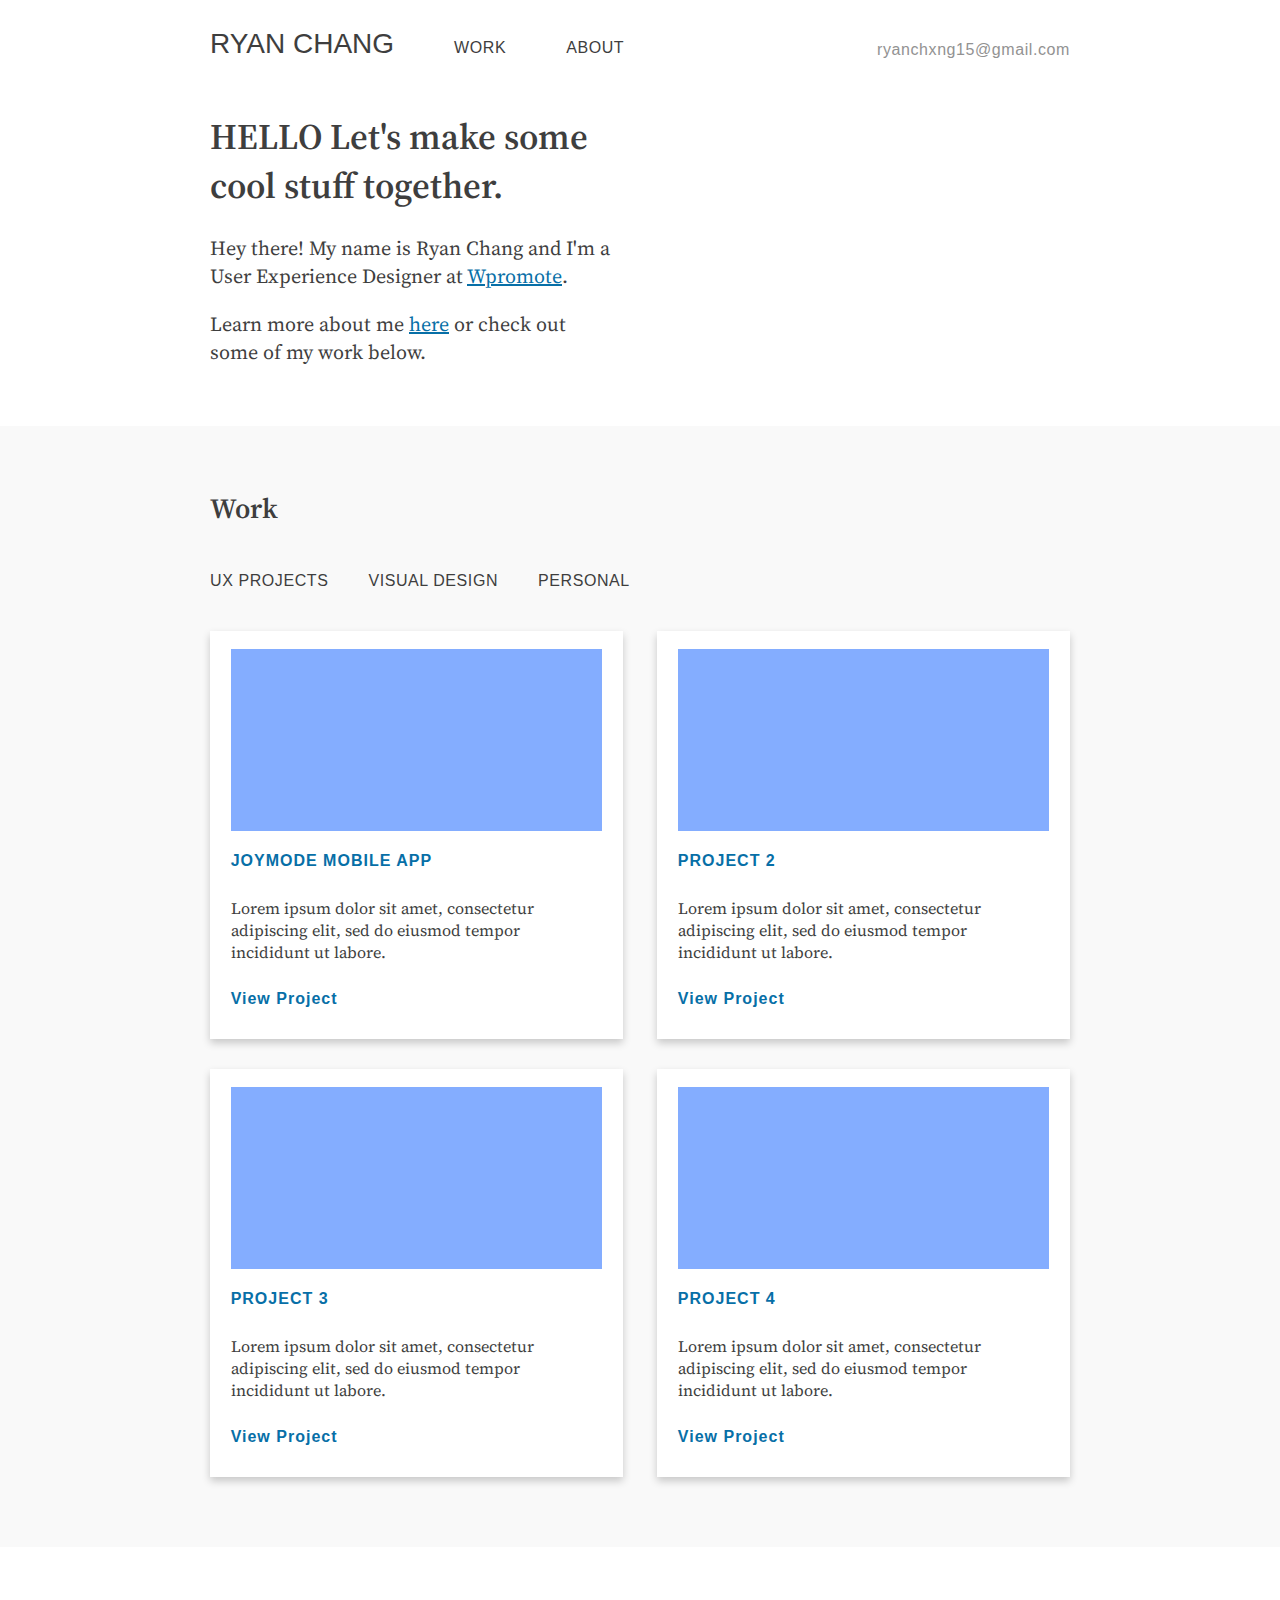
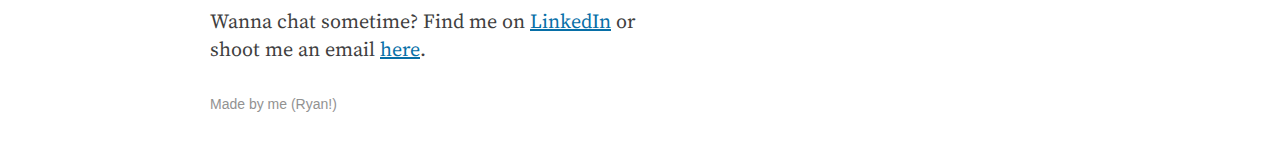
<file: index.html>
<!DOCTYPE HTML>
<html lang = "en">
<!--HEADER-->
<head>
  <title>Ryan Chang - UX Designer</title>
  <meta charset="utf-8">
  <meta name="Ryan's Portfolio" content="Ryan's Portfolio">
  <meta name="viewport" content="width=device-width, initial-scale=1.0">
  <link rel="stylesheet" href="styles.css">
  <link rel="stylesheet" href="https://fonts.googleapis.com/css?family=Source+Serif+Pro">
  <link rel="stylesheet" href="https://cdnjs.cloudflare.com/ajax/libs/font-awesome/4.7.0/css/font-awesome.min.css">
  <link rel="stylesheet" href="https://afeld.github.io/emoji-css/emoji.css">
</head>
<!--BODY-->
<body>
<!--NAV-->
  <header>
    <div class="container">
      <div class="navigation">
        <div class="navigation-1">
          <ul>
            <li class="ryan-home"><a href="index.html"><h3>RYAN CHANG</h3></a></li>
            <li class="ryan-work"><a href="index.html"><h4>WORK</h4></a></li>
            <li class="ryan-about"><a href="about.html"><h4>ABOUT</h4></a></li>
          </ul>
        </div>
        <div class="navigation-2">
          <h4>ryanchxng15@gmail.com</h4>
        </div>
      </div>
    </div>
  </header>
<!--TOP SECTION-->
  <div class="container">
    <div class="top-section">
      <h1>HELLO Let's make some cool stuff together.</h1>
      <p>Hey there! My name is Ryan Chang and I'm a User Experience Designer at <a href="https://wpromote.com">Wpromote</a>.</p>
      <p>Learn more about me <a href="#">here</a> or check out some of my work below.</p>
    </div>
  </div>

  <div class="container-background">
    <div class="container">

      <div class="work-header">
        <h2>Work</h2>
      </div>
<!--Project Selector -->
      <div class="project-selector">
        <ul>
          <li class="ux-projects"><a href="#"><h4>UX PROJECTS</h4></a></li>
          <li class="visual-design"><a href="#"><h4>VISUAL DESIGN</h4></a></li>
          <li class="personal"><a href="#"><h4>PERSONAL</h4></a></li>
        </ul>
      </div>

      <div class="box"> <!--BOX-->
        <div class="project project-1">
          <a href="#">
            <div class="placeholder-image">
              <img src="images/placeholder-blue.png" alt="placeholder image">
            </div>
            <div class="project-text">
              <h4>Joymode Mobile App</h4>
              <h5>Lorem ipsum dolor sit amet, consectetur adipiscing elit, sed do eiusmod tempor incididunt ut labore.</h5>
              <h4>View Project</h4>
            </div>
          </a>
        </div>

        <div class="project project-2">
          <a href="#">
            <div class="placeholder-image">
              <img src="images/placeholder-blue.png" alt="placeholder image">
            </div>
            <div class="project-text">
              <h4>Project 2</h4>
              <h5>Lorem ipsum dolor sit amet, consectetur adipiscing elit, sed do eiusmod tempor incididunt ut labore.</h5>
              <h4>View Project</h4>
            </div>
          </a>
        </div>

        <div class="project project-3">
          <a href="#">
            <div class="placeholder-image">
              <img src="images/placeholder-blue.png" alt="placeholder image">
            </div>
            <div class="project-text">
              <h4>Project 3</h4>
              <h5>Lorem ipsum dolor sit amet, consectetur adipiscing elit, sed do eiusmod tempor incididunt ut labore.</h5>
              <h4>View Project</h4>
            </div>
          </a>
        </div>

        <div class="project project-4">
          <a href="#">
            <div class="placeholder-image">
              <img src="images/placeholder-blue.png" alt="placeholder image">
            </div>
            <div class="project-text">
              <h4>Project 4</h4>
              <h5>Lorem ipsum dolor sit amet, consectetur adipiscing elit, sed do eiusmod tempor incididunt ut labore.</h5>
              <h4>View Project</h4>
            </div>
          </a>
        </div>
      </div>

    </div>
  </div>
<!--FOOTER-->
  <div class="container">
    <div class="footer">
      <p>Wanna chat sometime? Find me on <a href="#">LinkedIn</a> or shoot me an email <a href="#">here</a>.</p>
      <h6>Made by me (Ryan!)</h6>
    </div>
  </div>

</body>
</html>
</file>
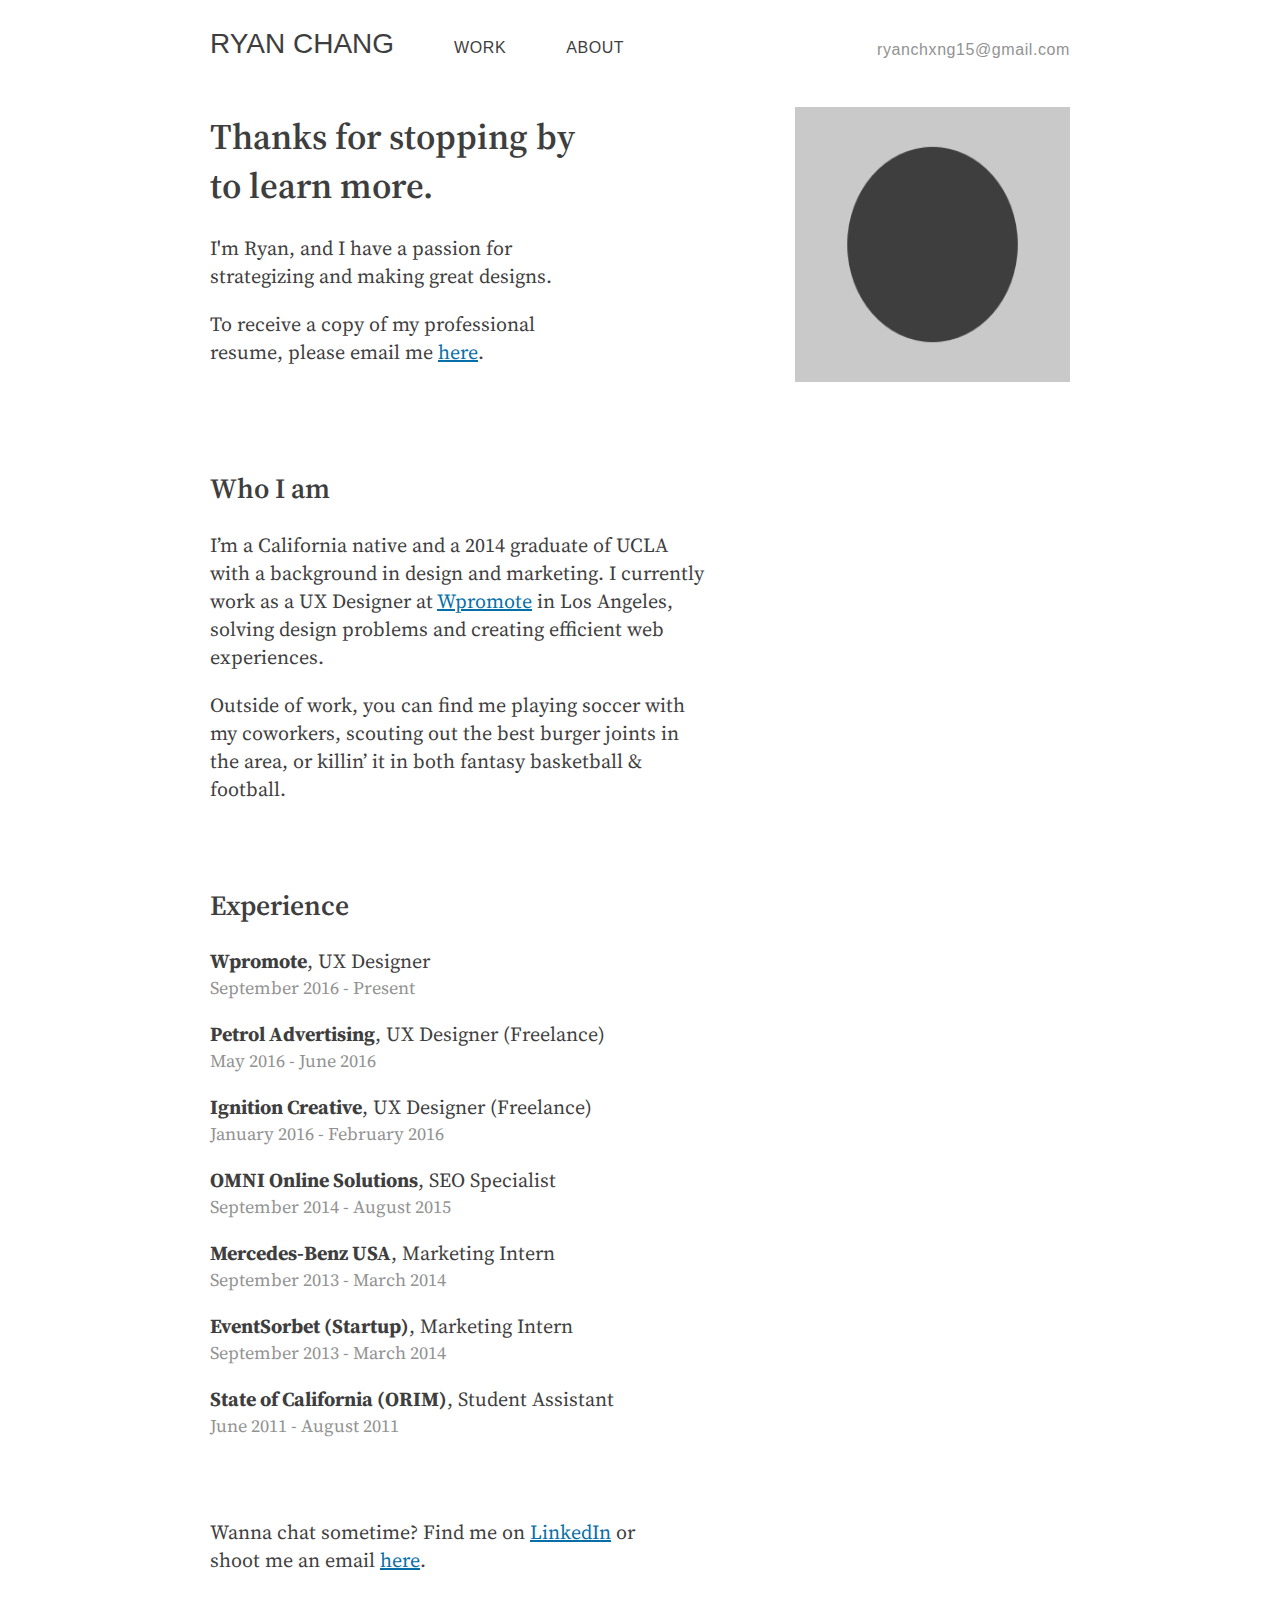
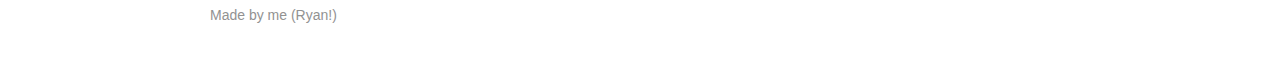
<file: about.html>
<!DOCTYPE HTML>
<html lang = "en">
<!--HEADER-->
<head>
  <title>Ryan Chang - UX Designer</title>
  <meta charset="utf-8">
  <meta name="Ryan's Portfolio" content="Ryan's Portfolio">
  <meta name="viewport" content="width=device-width, initial-scale=1.0">
  <link rel="stylesheet" href="styles.css">
  <link rel="stylesheet" href="https://fonts.googleapis.com/css?family=Source+Serif+Pro">
  <link rel="stylesheet" href="https://cdnjs.cloudflare.com/ajax/libs/font-awesome/4.7.0/css/font-awesome.min.css">
  <link rel="stylesheet" href="https://afeld.github.io/emoji-css/emoji.css">
</head>
<!--BODY-->
<body>
<!--NAV-->
  <header>
    <div class="container">
      <div class="navigation">
        <div class="navigation-1">
          <ul>
            <li class="ryan-home"><a href="index.html"><h3>RYAN CHANG</h3></a></li>
            <li class="ryan-work"><a href="index.html"><h4>WORK</h4></a></li>
            <li class="ryan-about"><a href="about.html"><h4>ABOUT</h4></a></li>
          </ul>
        </div>
        <div class="navigation-2">
          <h4>ryanchxng15@gmail.com</h4>
        </div>
      </div>
    </div>
  </header>
<!--TOP SECTION-->
  <div class="container">
    <div class="top-section-about">
      <div class="top-section-left">
        <h1>Thanks for stopping by to learn more.</h1>
        <p>I'm Ryan, and I have a passion for strategizing and making great designs.<p>
        <p>To receive a copy of my professional resume, please email me <a href="#">here</a>.</p>
      </div>
      <div class="top-section-right">
        <img src="images/placeholder-headshot.png" alt="Ryan Headshot" height="275" width="275">
      </div>
    </div>
  </div>
<!--WHO I AM-->
  <div class="container">
    <div class="who-i-am-header">
      <h2>Who I am</h2>
    </div>
    <div class="who-i-am">
      <p>I’m a California native and a 2014 graduate of UCLA with a background in design and marketing. I currently work as a UX Designer at <a href="#">Wpromote</a> in Los Angeles, solving design problems and creating efficient web experiences.</p>
      <p>Outside of work, you can find me playing soccer with my coworkers, scouting out the best burger joints in the area, or killin’ it in both fantasy basketball & football.</p>
    </div>
  </div>
<!--EXPERIENCE-->
  <div class="container">
    <div class="experience-header">
      <h2>Experience</h2>
    </div>
    <div class="experience-companies">
      <div class="wpromote">
        <p><b>Wpromote</b>, UX Designer</p>
        <p>September 2016 - Present</p>
      </div>
      <div class="petrol-advertising">
        <p><b>Petrol Advertising</b>, UX Designer (Freelance)</p>
        <p>May 2016 - June 2016</p>
      </div>
      <div class="ignition-creative">
        <p><b>Ignition Creative</b>, UX Designer (Freelance)</p>
        <p>January 2016 - February 2016</p>
      </div>
      <div class="omni-online-solutions">
        <p><b>OMNI Online Solutions</b>, SEO Specialist</p>
        <p>September 2014 - August 2015</p>
      </div>
      <div class="mercedes-benz-usa">
        <p><b>Mercedes-Benz USA</b>, Marketing Intern</p>
        <p>September 2013 - March 2014</p>
      </div>
      <div class="event-sorbet">
        <p><b>EventSorbet (Startup)</b>, Marketing Intern</p>
        <p>September 2013 - March 2014</p>
      </div>
      <div class="state-of-california">
        <p><b>State of California (ORIM)</b>, Student Assistant</p>
        <p>June 2011 - August 2011</p>
      </div>
    </div>
  </div>

<!--TOP 5 STRENGTHS-->
  <!-- <div class="container">
    <div class="top-five-header">
      <h2>Top 5 Strengths (CliftonStrengths)</h2>
    </div>
    <div class="top-five-strengths">
      <div class="individualization">
        <p><b>1. Individualization</b></p>
        <p>People who are especially talented in the Individualization theme are intrigued with the unique qualities of each person. They have a gift for figuring out how people who are different can work together productively.</p>
      </div>
      <div class="strategic">
        <p><b>2. Strategic</b></p>
        <p>People who are especially talented in the Strategic theme create alternative ways to proceed. Faced with any given scenario, they can quickly spot the relevant patterns and issues.</p>
      </div>
      <div class="analytical">
        <p><b>3. Analytical</b></p>
        <p>People who are especially talented in the Analytical theme search for reasons and causes. They have the ability to think about all the factors that might affect a situation.</p>
      </div>
      <div class="futuristic">
        <p><b>4. Futuristic</b></p>
        <p>People who are especially talented in the Futuristic theme are inspired by the future and what could be. They inspire others with their visions of the future.</p>
      </div>
      <div class="relator">
        <p><b>5. Relator</b></p>
        <p>People who are especially talented in the Relator theme enjoy close relationships with others. They find deep satisfaction in working hard with friends to achieve a goal.</p>
      </div>
    </div>
  </div>

<!-- FOOTER -->
  <div class="container">
    <div class="footer">
      <p>Wanna chat sometime? Find me on <a href="#">LinkedIn</a> or shoot me an email <a href="#">here</a>.</p>
      <h6>Made by me (Ryan!)</h6>
    </div>
  </div>

</body>
</html>
</file>
<file: styles.css>
/* GENERAL */
* {
  box-sizing: border-box;
  color: #3E3E3E;
}

p {
  font-family: "Source Serif Pro", serif;
  font-size: 20px;
}

h1 {
  font-family: "Source Serif Pro", serif;
  font-size: 36px;
  font-weight: 600;
}

h2 {
  font-family: "Source Serif Pro", serif;
  font-size: 28px;
  font-weight: 600;
}

h3 {
  font-family: "Lato", sans-serif;
  font-size: 28px;
  font-weight: normal;
}

h4 {
  font-family: "Lato", sans-serif;
  font-size: 16px;
}

h5 {
  font-family: "Source Serif Pro", serif;
  font-size: 16px;
}

h6 {
  font-family: "Lato", sans-serif;
  font-size: 14px;
  font-weight: normal;
}

.container {
  margin: 0 auto;
  padding: 0 40px;
  max-width: 940px;
}

/* Header + Navigation + Body */
header {
  font-family: "Lato", serif;
  width: 100%;
  overflow: hidden;
  margin: 0 auto;
  top: 0;
  background-color: #fff;
  font-size: 12px;
}

.navigation {
  display: flex;
  justify-content: space-between;
}

.navigation ul {
  display: flex;
  flex-direction: row;
  flex-wrap: wrap;
  justify-content: flex-start;
  align-items: baseline;
  list-style: none;
  margin: 0 auto;
  padding: 0px 0px 0px 0px;
}

.navigation h4 {
  font-weight: 400;
  letter-spacing: .58px;
}

.navigation-1 h4:hover {
  font-weight: bold;
}

.navigation li {
  list-style: none;
  padding-right: 60px;
}

.navigation a {
  text-decoration: none;
}

.navigation-2 h4 {
  padding-top: 20px;
}

.navigation-2 h4 {
  color: #929292;
}

@media only screen and (max-width: 768px) {
    .container {
      margin: 0 auto;
      padding: 0 20px;
    }

    .navigation {
      display: flex;
      flex-direction: row;
      flex-wrap: wrap;
      align-items: baseline;
    }

    .navigation ul {
      justify-content: space-between;
    }

    .navigation-1 li {
      font-size: 12px;
      padding-right: 40px;
    }

    .navigation-1 li:first-child {
      font-size: 12px;
      padding-right: 60px;
    }
}

@media only screen and (max-width: 700px) {
    .navigation-2 {
      display: none;
    }
}

@media only screen and (max-width: 500px) {
    .container {
      margin: 0 auto;
      padding: 0 20px;
      position: relative;
    }

    .navigation {
      display: flex;
      justify-content: space-between;
    }

    .navigation li {
      padding-right: 40px;
    }

    .navigation li:last-child {
      padding-right: 0px;
    }

    .navigation h3 {
      font-size: 26px;
    }

    .navigation h4 {
      font-size: 12px;
    }

    .navigation-2 h4 {

    }

}

/* BODY */

body {
  margin: 0 auto;
}

/* TOP SECTION */
.top-section {
  background-color: #fff;
  padding-bottom: 40px;
}

.top-section h1 {
  width: 400px;
}

.top-section p {
  width: 400px;
}

.top-section a {
  text-decoration: underline;
  color: #076FA7;
}

.top-section a:hover {
  text-decoration: underline;
  font-weight: bold;
  color: #000;
}

@media only screen and (max-width: 768px) {
  }

@media only screen and (max-width: 500px) {
    .top-section {
      background-color: #fff;
      padding-bottom: 20px;
    }

    .top-section h1 {
      width: 320px;
      font-size: 32px;
    }

    .top-section p {
      width: 320px;
      font-size: 20px;
    }
}



/* PROJECTS SECTION */
.container-background {
  margin: 0 auto;
  padding: 40px 0px;
  background-color: #F9F9F9;
}

.project-selector ul {
  display: flex;
  flex-direction: row;
  flex-wrap: wrap;
  justify-content: flex-start;
  align-items: baseline;
  margin: 0 auto;
  padding: 0px 0px
}

.project-selector h4 {
  font-weight: 400;
}

.project-selector h4:hover {
  font-weight: bold;
}

.project-selector li {
  list-style: none;
  padding: 0px 40px 20px 0px;
  letter-spacing: .58px;
}

.project-selector a {
  text-decoration: none;
}

.project-selector a:hover {
  font-weight: bold;
  color: green;
}

.box {
  display: flex;
  flex-direction: row;
  flex-wrap: wrap;
  justify-content: space-between;
}

.box a:link {
  text-decoration: none;
}

.project {
  display: flex;
  max-width: 48%;
  /* padding-bottom: 20px; */
  margin-bottom: 30px;
  background-color: white;
  box-shadow: 0 4px 8px 0 rgba(0,0,0,0.2);
  transition: 0.3s;
  /* border-radius: 5px; */
}

.project:hover {
	box-shadow: 0 .5em 1em 0 rgba(0,0,0,0.2);
}

.placeholder-image {
  max-width: 100%;
  height: auto;
}

.placeholder-image img {
  display: block;
  margin: 0 auto;
  padding-top: 18px;
  width: 90%;
  height: 200px;
}

.project-text {
  margin: auto;
  max-width: 90%;
  padding-bottom: 10px;
}

.project-text h4 {
  color: #076FA7;
  letter-spacing: 1px;
}

.project-text h5 {
  font-weight: normal;
}

.project-text h4:first-child {
  text-transform: uppercase;
}

.project-1 {
  background-color: #fff;
  justify-content: space-between;
}

.project-2 {
  background-color: #fff;
  justify-content: space-between;
}

.project-3 {
  background-color: #fff;
  justify-content: space-between;
}

.project-4 {
  background-color: #fff;
  justify-content: space-between;
}

@media only screen and (max-width: 768px) {
  }

@media only screen and (max-width: 500px) {
    .container-background {
      margin: 0 auto;
      padding: 20px 0px;
      background-color: #F9F9F9;
    }
    .work-header h2 {
      font-size: 22px;
    }
    .project-selector {
      display: flex;
      justify-content: space-between;
    }

    .project-selector ul {
      margin: 0;
      display: flex;
      justify-content: space-between;
    }

    .project-selector li {
      font-size: 12px;
      padding-right: 40px;
    }

    .project-selector li:last-child {
      padding-right: 0px;
    }

    .project-selector h4 {
      font-size: 12px;
    }

    .project {
      display: flex;
      max-width: 100%;
      /* padding-bottom: 20px; */
      margin-bottom: 30px;
      background-color: white;
      box-shadow: 0 4px 8px 0 rgba(0,0,0,0.2);
      transition: 0.3s;
      /* border-radius: 5px; */
    }
}

/* FOOTER SECTION */
.footer {
  padding: 40px 0px 20px 0px;
  width: 50%;
}

.footer a {
  text-decoration: underline;
  color: #076FA7;
}

.footer a:hover {
  text-decoration: underline;
  font-weight: bold;
  color: #000;
}

.footer h6 {
  color: #929292;
}

@media only screen and (max-width: 768px) {
  .footer {
    width: 380px;
  }
}

@media only screen and (max-width: 500px) {
  .footer {
    padding: 20px 0px;
  }

  .footer p {
    max-width: 90%;
    font-size: 20px;
  }
}

/* ABOUT PAGE ABOUT PAGE ABOUT PAGE*/
/* ABOUT PAGE ABOUT PAGE ABOUT PAGE*/
.top-section-about {
  display: flex;
  align-items: flex-end;
  justify-content: space-between;
}

.top-section-about a {
  text-decoration: underline;
  color: #076FA7;
}

.top-section-about a:hover {
  text-decoration: underline;
  font-weight: bold;
  color: #000;
}

.top-section-left {
  width: 400px;
}

.top-section-right {
  max-width: 48%;
}

@media only screen and (max-width: 750px) {
  .top-section-about {
    display: flex;
    flex-wrap: wrap;
  }

  .top-section-left {
    width: 100%;
  }

  .top-section-left h1 {
    width: 400px;
  }

  .top-section-left p {
    width: 400px;
  }

  .top-section-right {
    max-width: 100%;
  }
}

@media only screen and (max-width: 500px) {
    .top-section-about {
      padding-bottom: 20px;
    }

    .top-section-about h1 {
      width: 320px;
      font-size: 32px;
    }

    .top-section-about p {
      width: 340px;
      font-size: 20px;
    }
}


/* WHO I AM */
.who-i-am {
  width: 500px;
}

.who-i-am a {
  text-decoration: underline;
  color: #076FA7;
}

.who-i-am a:hover {
  text-decoration: underline;
  font-weight: bold;
  color: #000;
}

.who-i-am-header h2 {
  padding-top: 60px;
}

@media only screen and (max-width: 750px) {
  .who-i-am {
    width: 400px;
    display: flex;
    flex-wrap: wrap;
  }
}

@media only screen and (max-width: 500px) {
    .who-i-am {
      width: 340px;
      display: flex;
      flex-wrap: wrap;
      padding-bottom: 20px;
    }
}


/* EXPERIENCE */
.experience-header {
  width: 500px;
}

.experience-header h2 {
  padding-top: 60px;
}

.experience-companies {
  width: 500px;
}

.experience-companies:last-child {
  margin-bottom: 0px;
}

.experience-companies p {
  margin: 0 0;
}

.experience-companies p:last-child {
  padding-bottom: 20px;
  font-size: 18px;
  color: #929292;
}

/* TOP 5 */
.top-five-header {
  width: 500px;
}

.top-five-header h2 {
  padding-top: 40px;
}

.top-five-strengths {
  width: 500px;
}

.top-five-strengths p {
  margin: 0 0;
}

.top-five-strengths p:last-child {
  padding-bottom: 20px;
}
</file>
